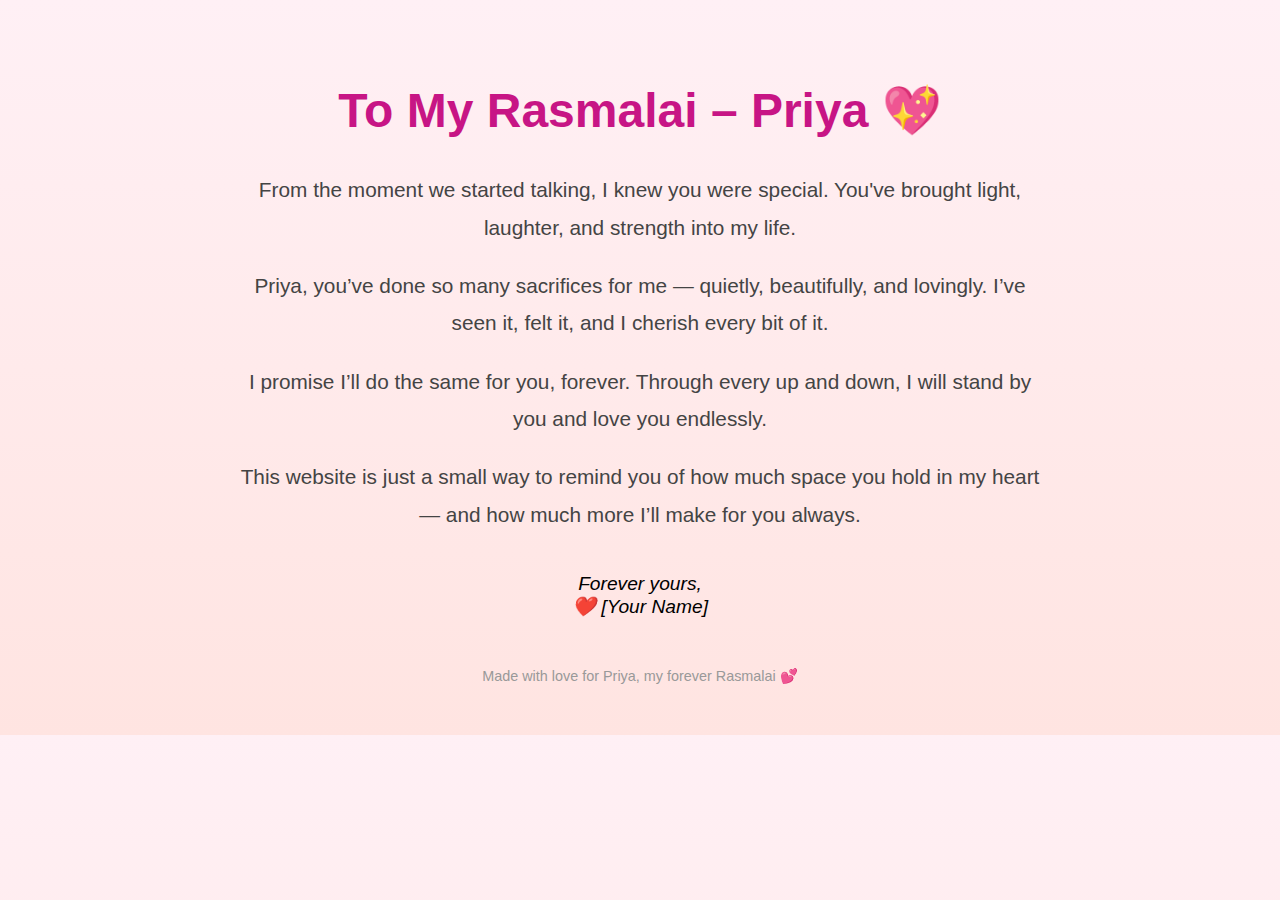
<file: rasmalai_priya_website/index.html>
<!DOCTYPE html>
<html lang="en">
<head>
  <meta charset="UTF-8" />
  <meta name="viewport" content="width=device-width, initial-scale=1.0"/>
  <title>To My Rasmalai – Priya</title>
  <style>
    body {
      font-family: 'Segoe UI', sans-serif;
      background: linear-gradient(#fff0f5, #ffe4e1);
      margin: 0;
      padding: 0;
      text-align: center;
    }
    .container {
      max-width: 800px;
      margin: auto;
      padding: 50px 20px;
    }
    h1 {
      font-size: 3em;
      color: #c71585;
    }
    p {
      font-size: 1.3em;
      color: #444;
      line-height: 1.8em;
    }
    .signature {
      margin-top: 40px;
      font-style: italic;
      font-size: 1.2em;
    }
    .footer {
      margin-top: 50px;
      color: #999;
      font-size: 0.9em;
    }
  </style>
</head>
<body>
  <div class="container">
    <h1>To My Rasmalai – Priya 💖</h1>

    <p>From the moment we started talking, I knew you were special. You've brought light, laughter, and strength into my life.</p>

    <p>Priya, you’ve done so many sacrifices for me — quietly, beautifully, and lovingly. I’ve seen it, felt it, and I cherish every bit of it.</p>

    <p>I promise I’ll do the same for you, forever. Through every up and down, I will stand by you and love you endlessly.</p>

    <p>This website is just a small way to remind you of how much space you hold in my heart — and how much more I’ll make for you always.</p>

    <div class="signature">Forever yours,<br>❤️ [Your Name]</div>

    <div class="footer">Made with love for Priya, my forever Rasmalai 💕</div>
  </div>
</body>
</html>
</file>
